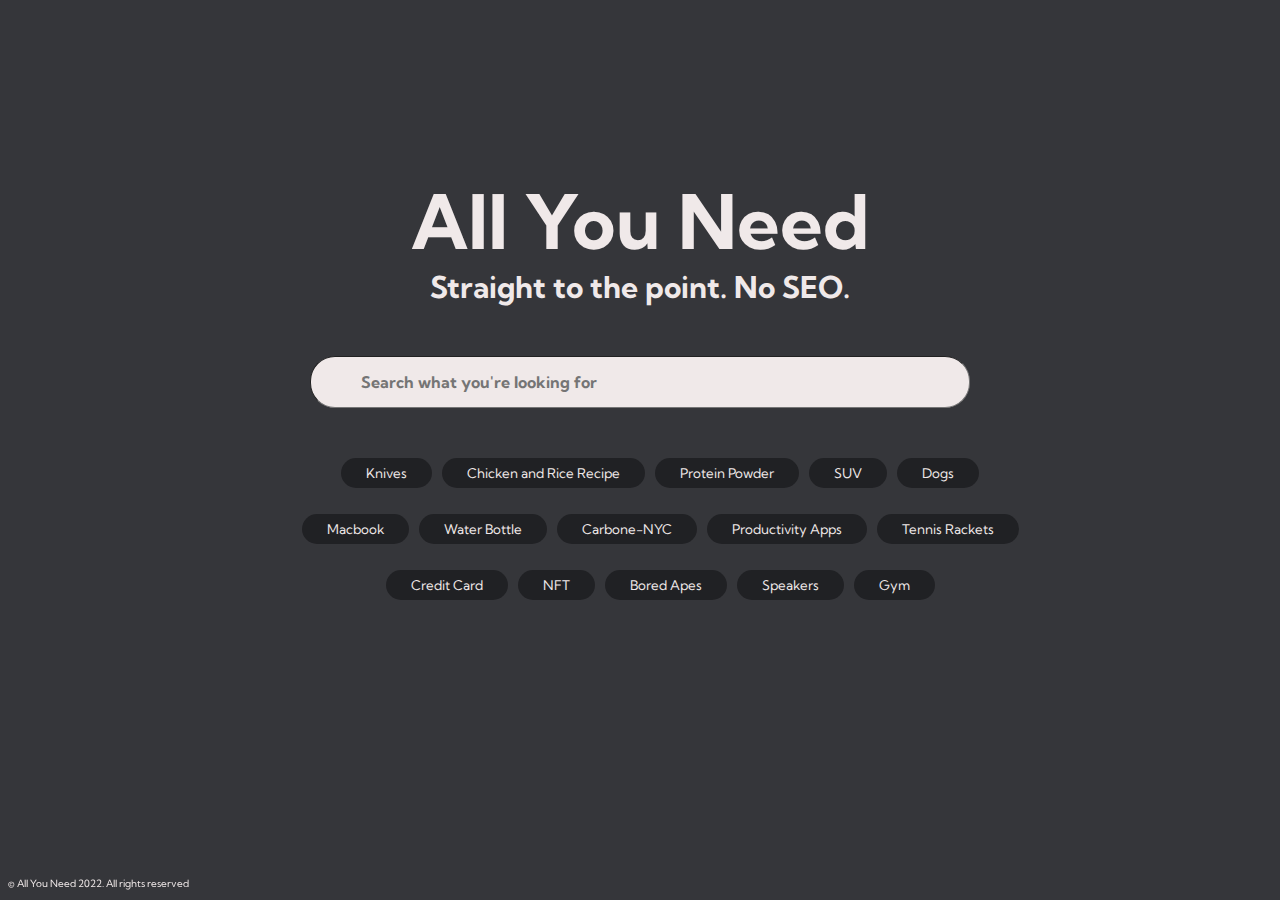
<file: index.html>
<!DOCTYPE html>
<html lang="en">
<head>
    <meta charset="UTF-8">
    <meta http-equiv="X-UA-Compatible" content="IE=edge">
    <meta name="viewport" content="width=device-width, initial-scale=1.0">
    <title>All You Need</title>
    <link rel="stylesheet" href="index.css">
    <link rel="preconnect" href="https://fonts.googleapis.com">
    <link rel="preconnect" href="https://fonts.gstatic.com" crossorigin>
    <link href="https://fonts.googleapis.com/css2?family=Kumbh+Sans:wght@400;700&display=swap" rel="stylesheet">
</head>
<body>
    <div class="main-bg">
        <section class="">
            <header>
                <h1>All You Need</h1>
                <p>Straight to the point. No SEO.</p>
            </header>
        </section>
    </div>
    <div class="midnav">
        <input type="search" value="" id="search" placeholder="Search what you're looking for" size="60" onchange="openPage()">
        <script>
            function openPage(){
                var x = document.getElementById("search").value.toLowerCase()
                if (x == "knives"){
                    window.location.href='knives.html'
                }
            }
        </script>
    </div>
    <div class="recommends1">
        <ul>
            <button><a href="knives.html">Knives</a></button>
            <button><a href="/">Chicken and Rice Recipe</a></button>
            <button><a href="/">Protein Powder</a></button>
            <button><a href="/">SUV</a></button>
            <button><a href="/">Dogs</a></button>
        </ul>
    </div>
    <div class="recommends2">
        <ul>
            <button><a href="/">Macbook</a></button>
            <button><a href="/">Water Bottle</a></button>
            <button><a href="/">Carbone-NYC</a></button>
            <button><a href="/">Productivity Apps</a></button>
            <button><a href="/">Tennis Rackets</a></button>
        </ul>
    </div>
    <div class="recommends3">
        <ul>
            <button><a href="/">Credit Card</a></button>
            <button><a href="NFT.html">NFT</a></button>
            <button><a href="/">Bored Apes</a></button>
            <button><a href="/">Speakers</a></button>
            <button><a href="/">Gym</a></button>
        </ul>
    </div>
    <div class="copyrights">
        <p>© All You Need 2022. All rights reserved</p>
    </div>
</body>
</html>
</file>
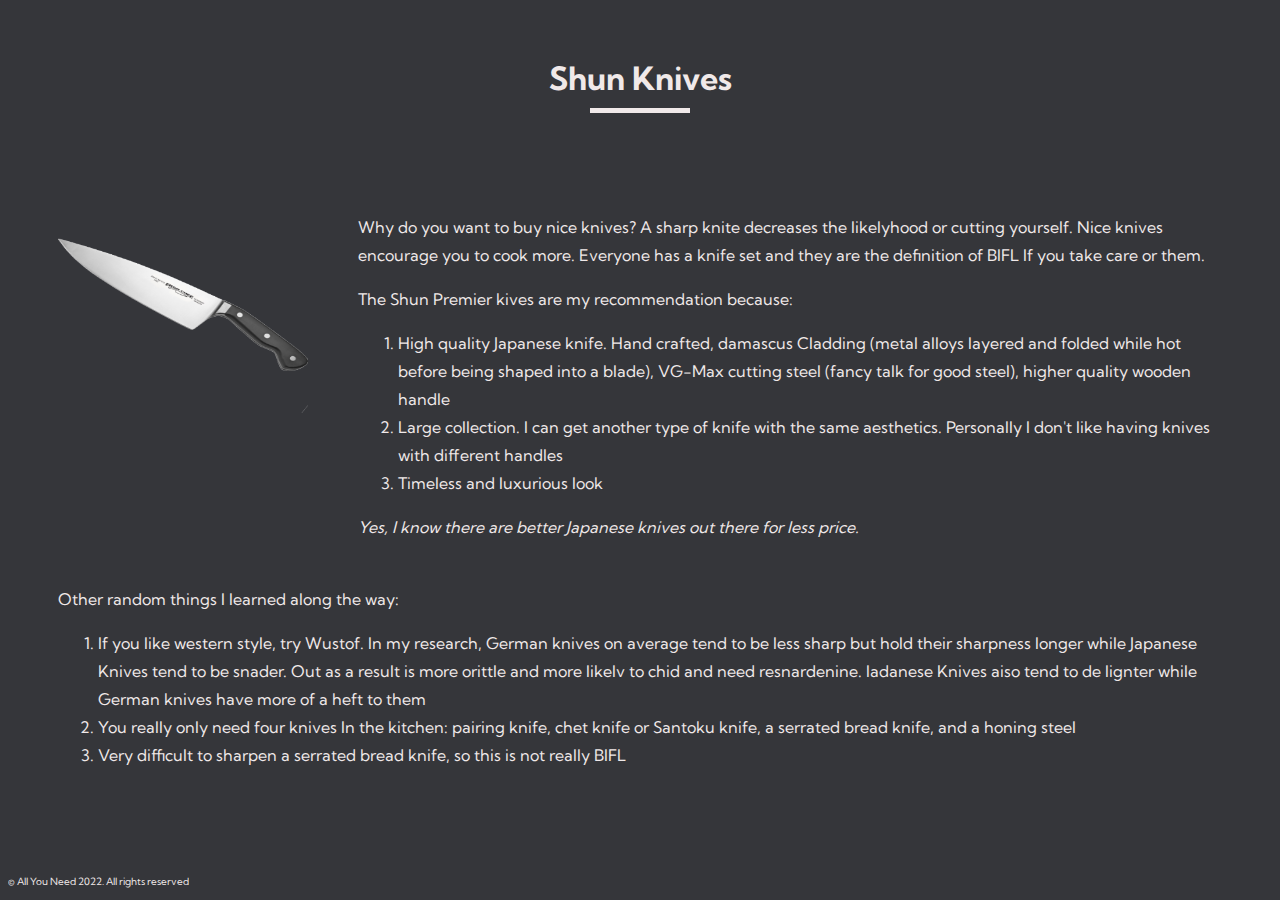
<file: knives.html>
<!DOCTYPE html>
<html lang="en">
<head>
    <meta charset="UTF-8">
    <meta http-equiv="X-UA-Compatible" content="IE=edge">
    <meta name="viewport" content="width=device-width, initial-scale=1.0">
    <title>Knives</title>
    <link rel="stylesheet" href="knives.css">
    <link rel="preconnect" href="https://fonts.googleapis.com">
    <link rel="preconnect" href="https://fonts.gstatic.com" crossorigin>
    <link href="https://fonts.googleapis.com/css2?family=Kumbh+Sans:wght@400;700&display=swap" rel="stylesheet">
    <style>
        .vertical {
            border-left: 6px solid #f0e9e9;
            height: 500px;
            position:absolute;
            left: 50%;
        }
    </style>
</head>
<body>
    <div class="head" >
        <h1>Shun Knives</h1>
        <h2></h2>
    </div>
    <img src="knives.png" alt="knife" style="float: left; width: 250px; height: 200px;">
    <div class="body">
        <p>Why do you want to buy nice knives? A sharp knite decreases the likelyhood or cutting yourself. Nice knives encourage you to cook 
            more. Everyone has a knife set and they are the definition of BIFL If you take care or them.</p>
        <p>The Shun Premier kives are my recommendation because:</p>
        <ol>
            <li>High quality Japanese knife. Hand crafted, damascus Cladding (metal alloys layered and folded while hot before being
                shaped into a blade), VG-Max cutting steel (fancy talk for good steel), higher quality wooden handle </li>
            <li>Large collection. I can get another type of knife with the same aesthetics. Personally I don't like
                having knives with different handles </li>
            <li>Timeless and luxurious look</li>
        </ol>
        <p><i>Yes, I know there are better Japanese knives out there for less price.</i></p>
    </div>
    <div class="end" ><br>
        Other random things I learned along the way:
        <ol>
            <li>If you like western style, try Wustof. In my research, German knives on average tend to be less sharp but hold their sharpness 
                longer while Japanese Knives tend to be snader. Out as a result is more orittle and more likelv to chid and need resnardenine. 
                ladanese Knives aiso tend to de lignter while German knives have more of a heft to them</li>
            <li>You really only need four knives In the kitchen: pairing knife, chet knife or Santoku knife, a serrated bread knife, and a honing steel</li> 
            <li>Very difficult to sharpen a serrated bread knife, so this is not really BIFL</li>
        </ol>
    </div>
    <div class="copyrights">
        <p>© All You Need 2022. All rights reserved</p>
    </div>
</body>
</html>
</file>
<file: index.css>
* {
    font-family: 'Kumbh Sans', sans-serif;  
}

body{
    margin-top: 175px;
}

a{
    text-decoration: none;
    color: #f0e9e9;
}

body {
    background-color: rgb(53,54,58);
}

.main-bg h1{
    font-size: 75px;
    margin-bottom: 0;
    justify-content: center;
    align-items: center;
    display: flex;
    color: #f0e9e9;
}

.main-bg p{
    margin-top: 0;
    font-size: 30px;
    justify-content: center;
    align-items: center;
    display: flex;
    margin-bottom: 50px;
    color: #f0e9e9;
    font-weight: bold;
}

.midnav{
    justify-content: center;
    align-items: center;
    display: flex;
}

.recommends1 ul{
    justify-content: center;
    align-items: center;
    display: flex;
    margin-top: 5vh;
}

.recommends1 button{
    margin: 5px;
    background-color: rgb(32,33,36);
    border: solid;
    border-width: 0px;
    border-radius: 25px;
    padding-left: 25px;
    padding-right: 25px;
    padding-top: 7px;
    padding-bottom: 7px;
}

.recommends1 button:hover {
    background: rgb(74,74,78);
    transition: all 0.3s ease;
  }

.recommends2 ul{
    justify-content: center;
    align-items: center;
    display: flex;
}

.recommends2 button{
    margin: 5px;
    background-color: rgb(32,33,36);
    border: solid;
    border-width: 0px;
    border-radius: 25px;
    padding-left: 25px;
    padding-right: 25px;
    padding-top: 7px;
    padding-bottom: 7px;
}

.recommends2 button:hover {
    background: rgb(74,74,78);
    transition: all 0.3s ease;
  }

.recommends3 ul{
    justify-content: center;
    align-items: center;
    display: flex;
}

.recommends3 button{
    margin: 5px;
    background-color: rgb(32,33,36);
    border: solid;
    border-width: 0px;
    border-radius: 25px;
    padding-left: 25px;
    padding-right: 25px;
    padding-top: 7px;
    padding-bottom: 7px;
}

.recommends3 button:hover {
    background: rgb(74,74,78);
    transition: all 0.3s ease;
  }

.midnav input{
    padding-top: 15px;
    padding-bottom: 15px;
    padding-left: 50px;
    padding-right: 50px;
    border-radius: 25px;
    background-color: #f0e9e9;
    border-width: 1px;
    font-weight: 700;
    font-size: medium;
    outline-style: none;
}

.copyrights p{
    position: fixed;
    color: #f0e9e9;
    bottom: 0;
    font-size: x-small;
}
</file>
<file: knives.css>
* {
    font-family: 'Kumbh Sans', sans-serif;  
    line-height: 1.75;
    color: #f0e9e9;
    background: rgb(53,54,58);
}

.head h1{ 
    margin-top: 50px;
    justify-content: center;
    align-items: center;
    display: flex;
    margin-bottom: 2px;
}

.head h2{
    border-bottom: 5px solid;
    justify-content: center;
    align-items: center;
    display: flex;
    width: 100px;
    margin: 0 auto;
    margin-bottom: 100px;
}

.body{
    margin-left: 350px;
    margin-right: 50px;
}
.end{
    margin-left: 50px;
    margin-right: 50px;
}

img{
    margin-left: 50px;
}

.copyrights p{
    position: fixed;
    color: #f0e9e9;
    bottom: 0;
    font-size: x-small;
}
</file>
